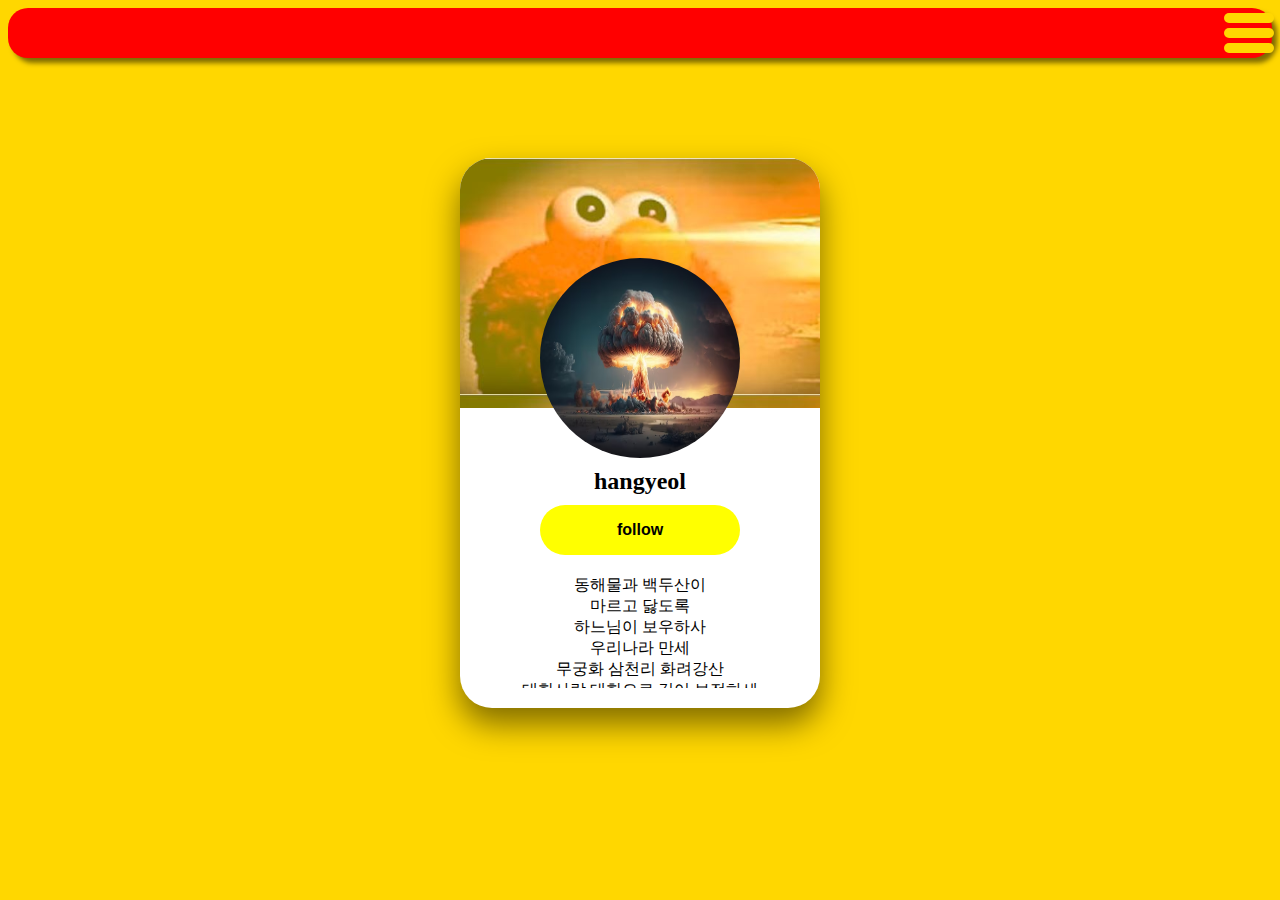
<file: index.html>
<!DOCTYPE html>
<html lang="en">
<head>
    <meta charset="UTF-8">
    <meta name="viewport" content="width=device-width, initial-scale=1.0">
    <title>My profile</title>
    <link rel="stylesheet" href="b.css">
</head>
<body>
    <div class="first">
        <label>
        <input class="toggle" type="checkbox"/>
        <div class="menu"></div>
    </label>
    </div>
    <div class="container">
        <div class="main">
            <img class=profile src="a.jpg">
        </div>
        <h2 class="name">hangyeol</h2>
        <form action="f.html">
        <div class="button">
        <button class="follow">follow</button></div> </form>
        <div class="c">
            동해물과 백두산이<br>
            마르고 닳도록<br>
            하느님이 보우하사<br>
            우리나라 만세 <br>
            무궁화 삼천리 화려강산 <br>
            대한사람 대한으로 길이 보전하세 
        </div>
    </div>
</body>
</html>
</file>
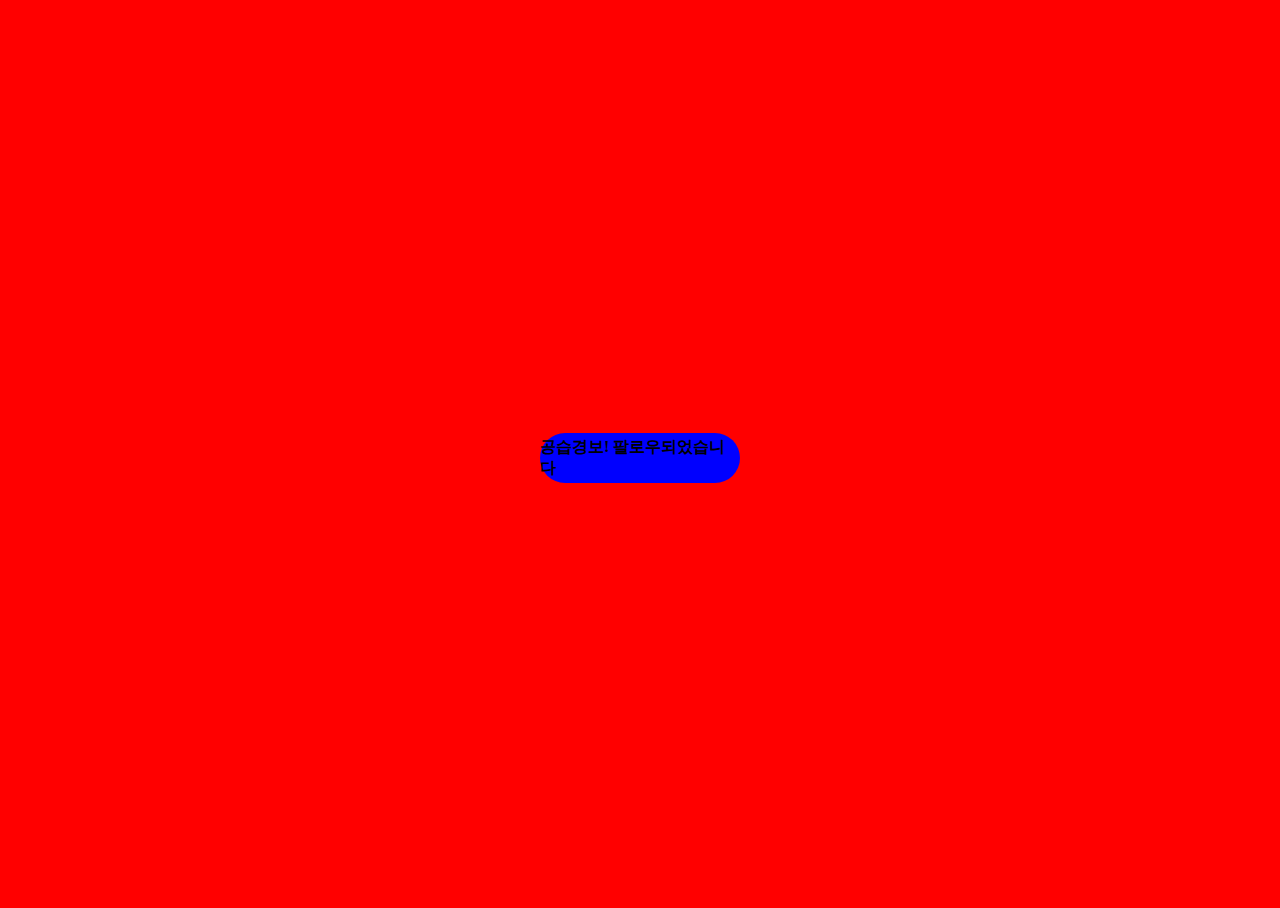
<file: f.html>
<!DOCTYPE html>
<html lang="en">
<head>
    <meta charset="UTF-8">
    <meta name="viewport" content="width=device-width, initial-scale=1.0">
    <title>follow</title>
    <link rel="stylesheet" href="c.css">
</head>
<body>
    <div class="text_box">
    공습경보! 팔로우되었습니다 
    </div>

</body>
</html>
</file>
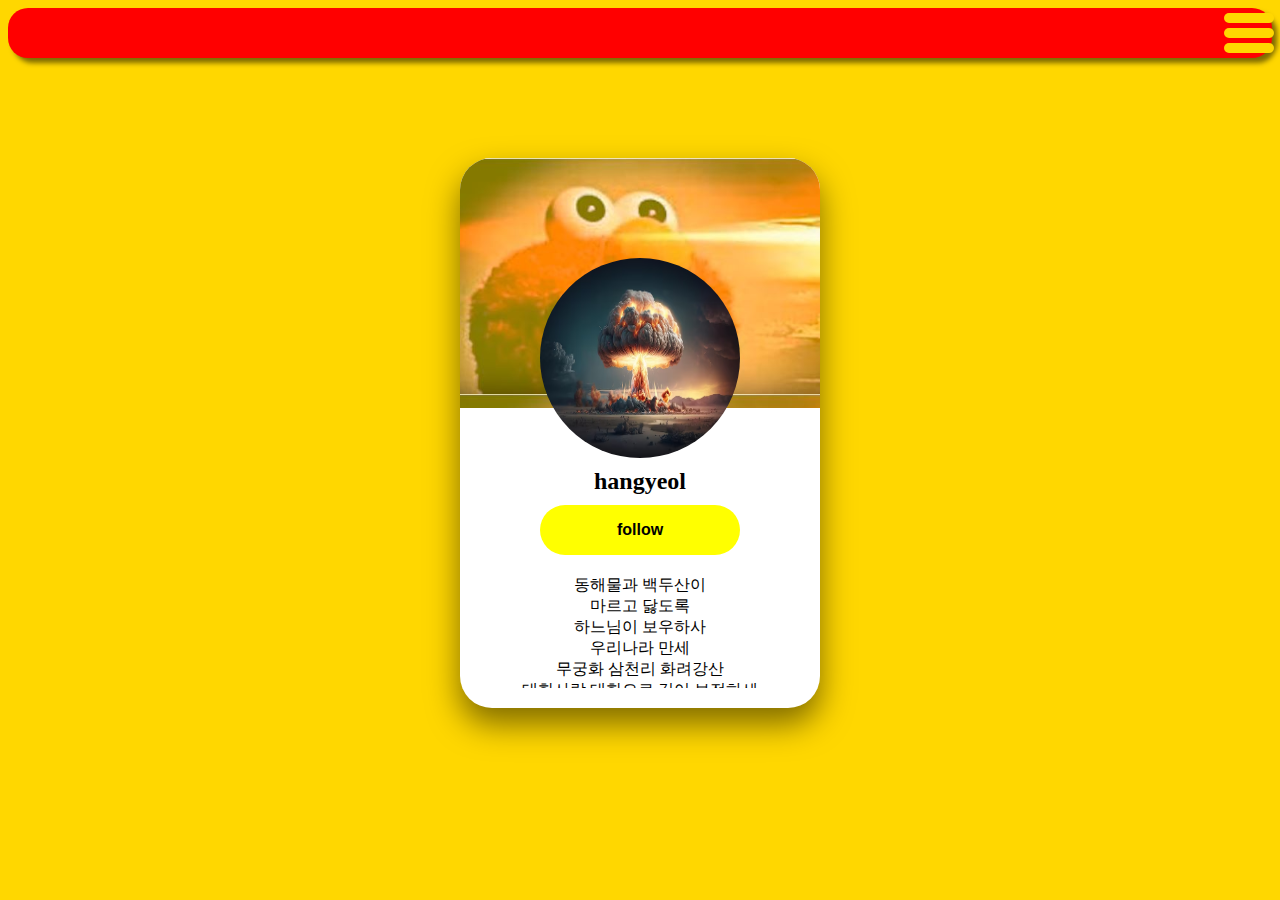
<file: 수행평가_중요!!!!!!!!!.html>
<!DOCTYPE html>
<html lang="en">
<head>
    <meta charset="UTF-8">
    <meta name="viewport" content="width=device-width, initial-scale=1.0">
    <title>My profile</title>
    <link rel="stylesheet" href="b.css">
</head>
<body>
    <div class="first">
        <label>
        <input class="toggle" type="checkbox"/>
        <div class="menu"></div>
    </label>
    </div>
    <div class="container">
        <div class="main">
            <img class=profile src="a.jpg">
        </div>
        <h2 class="name">hangyeol</h2>
        <form action="f.html">
        <div class="button">
        <button class="follow">follow</button></div> </form>
        <div class="c">
            동해물과 백두산이<br>
            마르고 닳도록<br>
            하느님이 보우하사<br>
            우리나라 만세 <br>
            무궁화 삼천리 화려강산 <br>
            대한사람 대한으로 길이 보전하세 
        </div>
    </div>
</body>
</html>
</file>
<file: b.css>
body{
    background-color: gold;
    display: flex;
    flex-direction: column;
    justify-content: center;
    align-items: center;
}
.first{
    display: block;
    width: 100%;
    height: 50px;
    background-color:red;
    margin-bottom: 50px;
    border-radius: 20px;
    box-shadow: 5px 5px 5px rgba(0, 0, 0, 0.5);
}


.menu, .menu::before, .menu::after{
    position: absolute;
    width: 50px;
    height: 10px;
    background-color: gold;
    border-radius: 5px;
    transition: 0.5s;
    margin-left: 95%;
}

.menu::before, .menu::after{
    margin-left: -0.5%;
    content: "";
}

.menu::before{
    top: -150%;
}

.menu::after{
    top: 150%;
}
.toggle:checked ~ .menu::after{
    top:0;
    transform: rotate(225deg);
}

.toggle:checked ~ .menu::before{
    top:0;
    transform: rotate(135deg);

}

.toggle:checked ~ .menu{
    background: white;
}

.toggle{
    opacity: 0%;
}

.container{
    margin-top: 50px;
    background-color:white;
    max-width: 360px;
    height: 550px;
    display:flex;
    flex-direction: column;
    overflow: hidden;
    border-radius: 2rem;
    box-shadow: 0px 16px 32px rgba(0, 0, 0, 0.5)

}
.main{
background-image: url("nana.jpg");
background-size: 360px;
width: 360px;
height: 250px;
display: flex;
justify-content: center;

}
.profile{
margin-top: 100px;
width: 200px;
height: 200px;
border-radius: 100px;
transition: transform 200ms;
}
.profile:hover{
    transform:  scale(1.2);
}
.name{
    margin-top: 60px;
    text-align: center;
}
.button{
    display: flex;
    justify-content: center;
}
.follow{
    margin-top: -10px;
    height: 50px;
    width: 200px;
    background-color: yellow;
    border-radius: 50px;
    border: none;
    font-size: medium;
    font-weight: bold;
    }
 .follow:active{
    transform: scale(1.1);
 }
 .c{
    margin: 20px;
    overflow: auto;
    text-align: center;
 }
</file>
<file: c.css>
html,body{
    height: 100%;
}
body{
    background-color: red;
    display: flex;
    justify-content: center;
    align-items: center;

}
.text_box{
    display: block;
    width: 200px;
    height: 50px;
    background-color: blue;
    border-radius: 50px;
    font-weight: bold;
    display: flex;
    justify-content: center;
    align-items: center;
}
</file>
